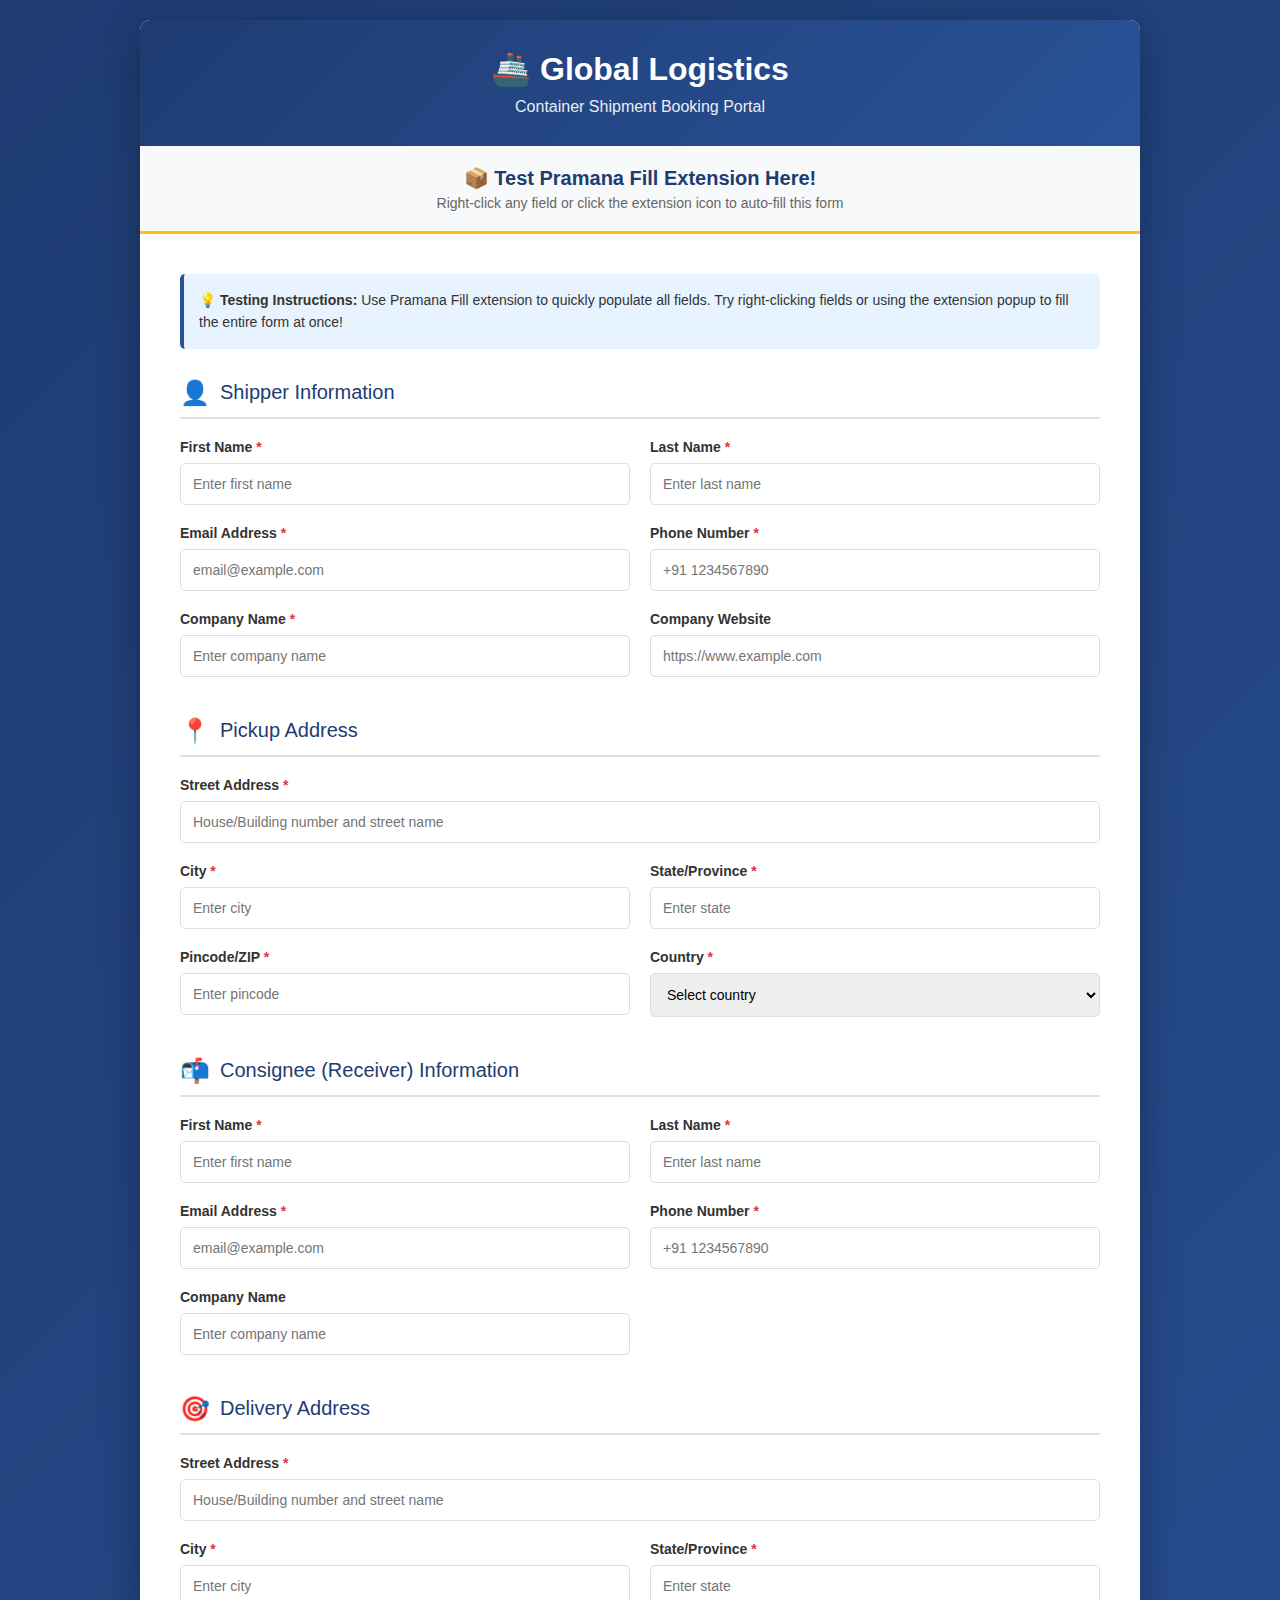
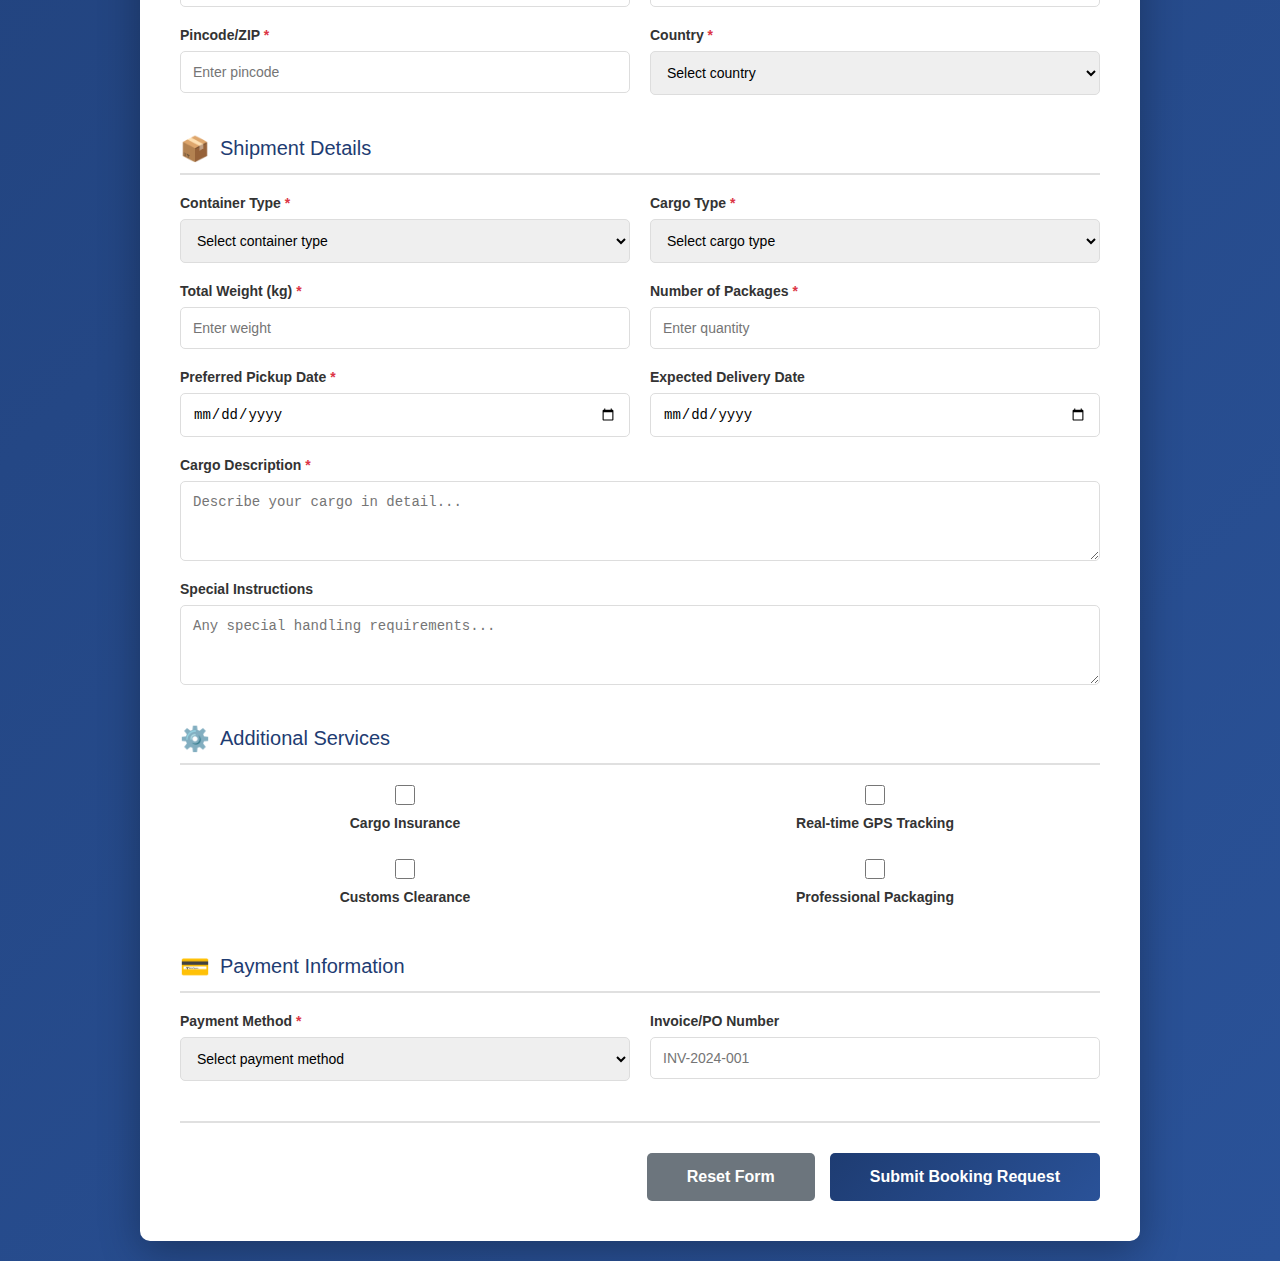
<file: index.html>
<!DOCTYPE html>
<html lang="en">
<head>
  <meta charset="UTF-8">
  <meta name="viewport" content="width=device-width, initial-scale=1.0">
  <title>Global Logistics - Container Shipment Booking</title>
  <style>
    * {
      margin: 0;
      padding: 0;
      box-sizing: border-box;
    }

    body {
      font-family: 'Segoe UI', Tahoma, Geneva, Verdana, sans-serif;
      background: linear-gradient(135deg, #1e3c72 0%, #2a5298 100%);
      min-height: 100vh;
      padding: 20px;
    }

    .container {
      max-width: 1000px;
      margin: 0 auto;
      background: white;
      border-radius: 10px;
      box-shadow: 0 10px 40px rgba(0,0,0,0.3);
      overflow: hidden;
    }

    .header {
      background: linear-gradient(135deg, #1e3c72 0%, #2a5298 100%);
      color: white;
      padding: 30px;
      text-align: center;
    }

    .header h1 {
      font-size: 32px;
      margin-bottom: 10px;
    }

    .header p {
      font-size: 16px;
      opacity: 0.9;
    }

    .banner {
      background: #f8f9fa;
      padding: 20px;
      text-align: center;
      border-bottom: 3px solid #ffc107;
    }

    .banner h2 {
      color: #1e3c72;
      font-size: 20px;
      margin-bottom: 5px;
    }

    .banner p {
      color: #666;
      font-size: 14px;
    }

    .form-container {
      padding: 40px;
    }

    .section {
      margin-bottom: 40px;
    }

    .section-title {
      font-size: 20px;
      color: #1e3c72;
      margin-bottom: 20px;
      padding-bottom: 10px;
      border-bottom: 2px solid #e0e0e0;
      display: flex;
      align-items: center;
      gap: 10px;
    }

    .section-title .icon {
      font-size: 24px;
    }

    .form-grid {
      display: grid;
      grid-template-columns: repeat(2, 1fr);
      gap: 20px;
    }

    .form-group {
      display: flex;
      flex-direction: column;
    }

    .form-group.full-width {
      grid-column: span 2;
    }

    label {
      font-size: 14px;
      font-weight: 600;
      color: #333;
      margin-bottom: 8px;
    }

    label .required {
      color: #dc3545;
    }

    input, select, textarea {
      padding: 12px;
      border: 1px solid #ddd;
      border-radius: 5px;
      font-size: 14px;
      transition: border-color 0.3s;
    }

    input:focus, select:focus, textarea:focus {
      outline: none;
      border-color: #2a5298;
    }

    textarea {
      resize: vertical;
      min-height: 80px;
    }

    .checkbox-group {
      display: flex;
      align-items: center;
      gap: 10px;
    }

    .checkbox-group input[type="checkbox"] {
      width: 20px;
      height: 20px;
    }

    .submit-section {
      margin-top: 40px;
      padding-top: 30px;
      border-top: 2px solid #e0e0e0;
      display: flex;
      gap: 15px;
      justify-content: flex-end;
    }

    button {
      padding: 15px 40px;
      border: none;
      border-radius: 5px;
      font-size: 16px;
      font-weight: 600;
      cursor: pointer;
      transition: all 0.3s;
    }

    .btn-primary {
      background: linear-gradient(135deg, #1e3c72 0%, #2a5298 100%);
      color: white;
    }

    .btn-primary:hover {
      transform: translateY(-2px);
      box-shadow: 0 5px 15px rgba(30, 60, 114, 0.4);
    }

    .btn-secondary {
      background: #6c757d;
      color: white;
    }

    .btn-secondary:hover {
      background: #5a6268;
    }

    .info-box {
      background: #e7f3ff;
      border-left: 4px solid #2a5298;
      padding: 15px;
      margin-bottom: 30px;
      border-radius: 5px;
    }

    .info-box p {
      font-size: 14px;
      color: #333;
      line-height: 1.6;
    }

    .success-message {
      display: none;
      background: #d4edda;
      border: 1px solid #c3e6cb;
      color: #155724;
      padding: 20px;
      border-radius: 5px;
      margin-top: 20px;
      text-align: center;
    }

    @media (max-width: 768px) {
      .form-grid {
        grid-template-columns: 1fr;
      }

      .form-group.full-width {
        grid-column: span 1;
      }

      .form-container {
        padding: 20px;
      }
    }
  </style>
</head>
<body>
  <div class="container">
    <div class="header">
      <h1>🚢 Global Logistics</h1>
      <p>Container Shipment Booking Portal</p>
    </div>

    <div class="banner">
      <h2>📦 Test Pramana Fill Extension Here!</h2>
      <p>Right-click any field or click the extension icon to auto-fill this form</p>
    </div>

    <div class="form-container">
      <div class="info-box">
        <p><strong>💡 Testing Instructions:</strong> Use Pramana Fill extension to quickly populate all fields. Try right-clicking fields or using the extension popup to fill the entire form at once!</p>
      </div>

      <form id="bookingForm">
        <!-- Shipper Information -->
        <div class="section">
          <div class="section-title">
            <span class="icon">👤</span>
            <span>Shipper Information</span>
          </div>
          <div class="form-grid">
            <div class="form-group">
              <label for="shipperFirstName">First Name <span class="required">*</span></label>
              <input type="text" id="shipperFirstName" name="shipperFirstName" placeholder="Enter first name" required>
            </div>
            <div class="form-group">
              <label for="shipperLastName">Last Name <span class="required">*</span></label>
              <input type="text" id="shipperLastName" name="shipperLastName" placeholder="Enter last name" required>
            </div>
            <div class="form-group">
              <label for="shipperEmail">Email Address <span class="required">*</span></label>
              <input type="email" id="shipperEmail" name="shipperEmail" placeholder="email@example.com" required>
            </div>
            <div class="form-group">
              <label for="shipperPhone">Phone Number <span class="required">*</span></label>
              <input type="tel" id="shipperPhone" name="shipperPhone" placeholder="+91 1234567890" required>
            </div>
            <div class="form-group">
              <label for="shipperCompany">Company Name <span class="required">*</span></label>
              <input type="text" id="shipperCompany" name="shipperCompany" placeholder="Enter company name" required>
            </div>
            <div class="form-group">
              <label for="shipperWebsite">Company Website</label>
              <input type="url" id="shipperWebsite" name="shipperWebsite" placeholder="https://www.example.com">
            </div>
          </div>
        </div>

        <!-- Pickup Address -->
        <div class="section">
          <div class="section-title">
            <span class="icon">📍</span>
            <span>Pickup Address</span>
          </div>
          <div class="form-grid">
            <div class="form-group full-width">
              <label for="pickupAddress">Street Address <span class="required">*</span></label>
              <input type="text" id="pickupAddress" name="pickupAddress" placeholder="House/Building number and street name" required>
            </div>
            <div class="form-group">
              <label for="pickupCity">City <span class="required">*</span></label>
              <input type="text" id="pickupCity" name="pickupCity" placeholder="Enter city" required>
            </div>
            <div class="form-group">
              <label for="pickupState">State/Province <span class="required">*</span></label>
              <input type="text" id="pickupState" name="pickupState" placeholder="Enter state" required>
            </div>
            <div class="form-group">
              <label for="pickupPincode">Pincode/ZIP <span class="required">*</span></label>
              <input type="text" id="pickupPincode" name="pickupPincode" placeholder="Enter pincode" required>
            </div>
            <div class="form-group">
              <label for="pickupCountry">Country <span class="required">*</span></label>
              <select id="pickupCountry" name="pickupCountry" required>
                <option value="">Select country</option>
                <option value="india">India</option>
                <option value="usa">United States</option>
                <option value="china">China</option>
                <option value="uk">United Kingdom</option>
                <option value="germany">Germany</option>
              </select>
            </div>
          </div>
        </div>

        <!-- Consignee Information -->
        <div class="section">
          <div class="section-title">
            <span class="icon">📬</span>
            <span>Consignee (Receiver) Information</span>
          </div>
          <div class="form-grid">
            <div class="form-group">
              <label for="consigneeFirstName">First Name <span class="required">*</span></label>
              <input type="text" id="consigneeFirstName" name="consigneeFirstName" placeholder="Enter first name" required>
            </div>
            <div class="form-group">
              <label for="consigneeLastName">Last Name <span class="required">*</span></label>
              <input type="text" id="consigneeLastName" name="consigneeLastName" placeholder="Enter last name" required>
            </div>
            <div class="form-group">
              <label for="consigneeEmail">Email Address <span class="required">*</span></label>
              <input type="email" id="consigneeEmail" name="consigneeEmail" placeholder="email@example.com" required>
            </div>
            <div class="form-group">
              <label for="consigneePhone">Phone Number <span class="required">*</span></label>
              <input type="tel" id="consigneePhone" name="consigneePhone" placeholder="+91 1234567890" required>
            </div>
            <div class="form-group">
              <label for="consigneeCompany">Company Name</label>
              <input type="text" id="consigneeCompany" name="consigneeCompany" placeholder="Enter company name">
            </div>
          </div>
        </div>

        <!-- Delivery Address -->
        <div class="section">
          <div class="section-title">
            <span class="icon">🎯</span>
            <span>Delivery Address</span>
          </div>
          <div class="form-grid">
            <div class="form-group full-width">
              <label for="deliveryAddress">Street Address <span class="required">*</span></label>
              <input type="text" id="deliveryAddress" name="deliveryAddress" placeholder="House/Building number and street name" required>
            </div>
            <div class="form-group">
              <label for="deliveryCity">City <span class="required">*</span></label>
              <input type="text" id="deliveryCity" name="deliveryCity" placeholder="Enter city" required>
            </div>
            <div class="form-group">
              <label for="deliveryState">State/Province <span class="required">*</span></label>
              <input type="text" id="deliveryState" name="deliveryState" placeholder="Enter state" required>
            </div>
            <div class="form-group">
              <label for="deliveryPincode">Pincode/ZIP <span class="required">*</span></label>
              <input type="text" id="deliveryPincode" name="deliveryPincode" placeholder="Enter pincode" required>
            </div>
            <div class="form-group">
              <label for="deliveryCountry">Country <span class="required">*</span></label>
              <select id="deliveryCountry" name="deliveryCountry" required>
                <option value="">Select country</option>
                <option value="india">India</option>
                <option value="usa">United States</option>
                <option value="china">China</option>
                <option value="uk">United Kingdom</option>
                <option value="germany">Germany</option>
              </select>
            </div>
          </div>
        </div>

        <!-- Shipment Details -->
        <div class="section">
          <div class="section-title">
            <span class="icon">📦</span>
            <span>Shipment Details</span>
          </div>
          <div class="form-grid">
            <div class="form-group">
              <label for="containerType">Container Type <span class="required">*</span></label>
              <select id="containerType" name="containerType" required>
                <option value="">Select container type</option>
                <option value="20ft">20ft Standard</option>
                <option value="40ft">40ft Standard</option>
                <option value="40ft-hc">40ft High Cube</option>
                <option value="20ft-reefer">20ft Reefer</option>
                <option value="40ft-reefer">40ft Reefer</option>
              </select>
            </div>
            <div class="form-group">
              <label for="cargoType">Cargo Type <span class="required">*</span></label>
              <select id="cargoType" name="cargoType" required>
                <option value="">Select cargo type</option>
                <option value="general">General Cargo</option>
                <option value="hazardous">Hazardous Materials</option>
                <option value="perishable">Perishable Goods</option>
                <option value="electronics">Electronics</option>
                <option value="textiles">Textiles</option>
              </select>
            </div>
            <div class="form-group">
              <label for="weight">Total Weight (kg) <span class="required">*</span></label>
              <input type="number" id="weight" name="weight" placeholder="Enter weight" min="1" required>
            </div>
            <div class="form-group">
              <label for="quantity">Number of Packages <span class="required">*</span></label>
              <input type="number" id="quantity" name="quantity" placeholder="Enter quantity" min="1" required>
            </div>
            <div class="form-group">
              <label for="pickupDate">Preferred Pickup Date <span class="required">*</span></label>
              <input type="date" id="pickupDate" name="pickupDate" required>
            </div>
            <div class="form-group">
              <label for="deliveryDate">Expected Delivery Date</label>
              <input type="date" id="deliveryDate" name="deliveryDate">
            </div>
            <div class="form-group full-width">
              <label for="cargoDescription">Cargo Description <span class="required">*</span></label>
              <textarea id="cargoDescription" name="cargoDescription" placeholder="Describe your cargo in detail..." required></textarea>
            </div>
            <div class="form-group full-width">
              <label for="specialInstructions">Special Instructions</label>
              <textarea id="specialInstructions" name="specialInstructions" placeholder="Any special handling requirements..."></textarea>
            </div>
          </div>
        </div>

        <!-- Additional Services -->
        <div class="section">
          <div class="section-title">
            <span class="icon">⚙️</span>
            <span>Additional Services</span>
          </div>
          <div class="form-grid">
            <div class="form-group checkbox-group">
              <input type="checkbox" id="insurance" name="insurance">
              <label for="insurance">Cargo Insurance</label>
            </div>
            <div class="form-group checkbox-group">
              <input type="checkbox" id="tracking" name="tracking">
              <label for="tracking">Real-time GPS Tracking</label>
            </div>
            <div class="form-group checkbox-group">
              <input type="checkbox" id="customs" name="customs">
              <label for="customs">Customs Clearance</label>
            </div>
            <div class="form-group checkbox-group">
              <input type="checkbox" id="packaging" name="packaging">
              <label for="packaging">Professional Packaging</label>
            </div>
          </div>
        </div>

        <!-- Payment Information -->
        <div class="section">
          <div class="section-title">
            <span class="icon">💳</span>
            <span>Payment Information</span>
          </div>
          <div class="form-grid">
            <div class="form-group">
              <label for="paymentMethod">Payment Method <span class="required">*</span></label>
              <select id="paymentMethod" name="paymentMethod" required>
                <option value="">Select payment method</option>
                <option value="credit">Credit Card</option>
                <option value="debit">Debit Card</option>
                <option value="bank">Bank Transfer</option>
                <option value="cod">Cash on Delivery</option>
              </select>
            </div>
            <div class="form-group">
              <label for="invoiceNumber">Invoice/PO Number</label>
              <input type="text" id="invoiceNumber" name="invoiceNumber" placeholder="INV-2024-001">
            </div>
          </div>
        </div>

        <!-- Submit Section -->
        <div class="submit-section">
          <button type="button" class="btn-secondary" onclick="resetForm()">Reset Form</button>
          <button type="submit" class="btn-primary">Submit Booking Request</button>
        </div>

        <div class="success-message" id="successMessage">
          <h3>✅ Booking Request Submitted Successfully!</h3>
          <p>Your shipment booking has been received. We'll contact you shortly with a quote.</p>
        </div>
      </form>
    </div>
  </div>

  <script>
    const form = document.getElementById('bookingForm');
    const successMessage = document.getElementById('successMessage');

    form.addEventListener('submit', (e) => {
      e.preventDefault();
      
      // Scroll to top
      window.scrollTo({ top: 0, behavior: 'smooth' });
      
      // Show success message
      successMessage.style.display = 'block';
      
      // Hide form
      form.style.display = 'none';
      
      // Reset after 5 seconds
      setTimeout(() => {
        successMessage.style.display = 'none';
        form.style.display = 'block';
        form.reset();
      }, 5000);
    });

    function resetForm() {
      if (confirm('Are you sure you want to reset the form?')) {
        form.reset();
      }
    }
  </script>
</body>
</html>
</file>
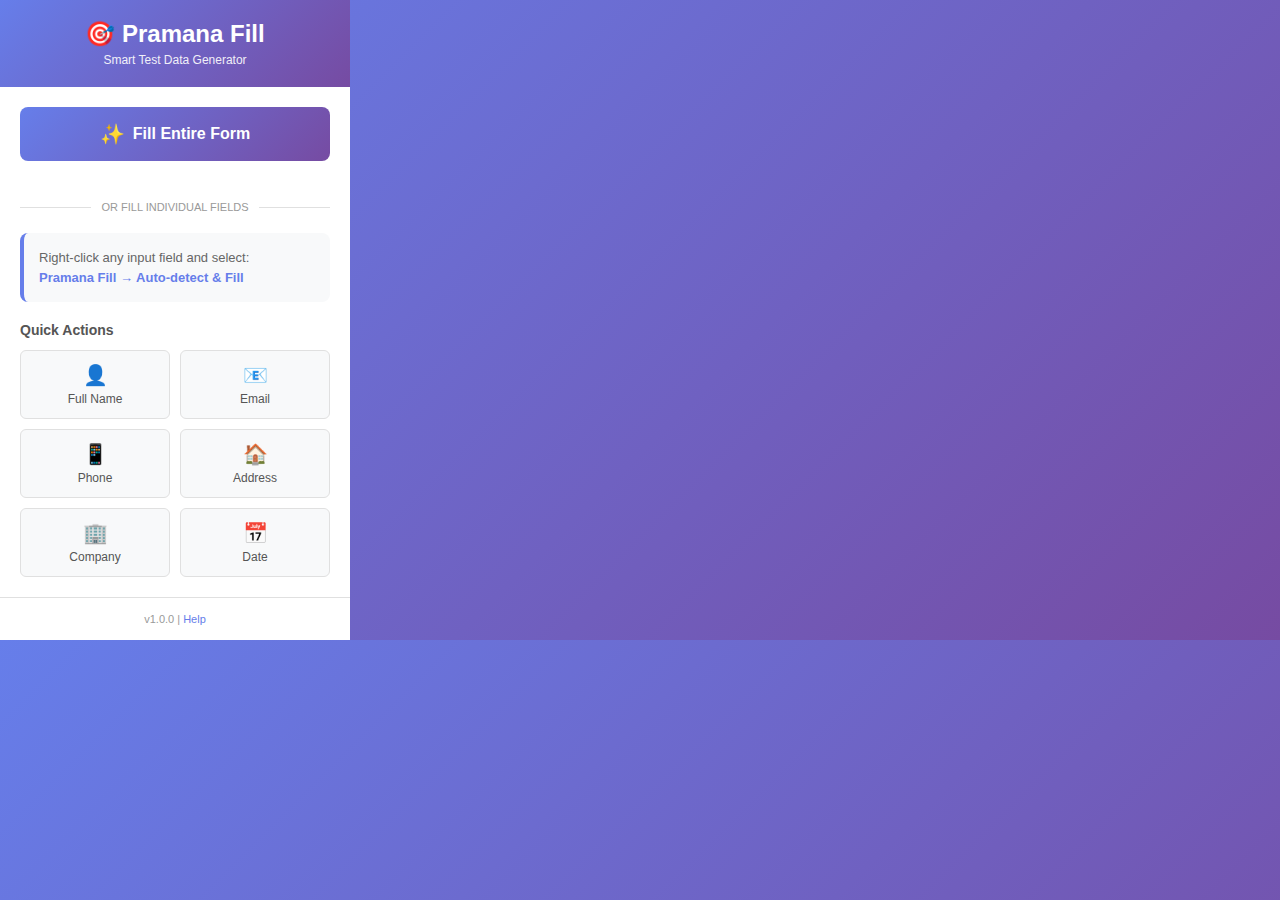
<file: popup.html>
<!DOCTYPE html>
<html lang="en">
<head>
  <meta charset="UTF-8">
  <meta name="viewport" content="width=device-width, initial-scale=1.0">
  <title>Pramana Fill</title>
  <link rel="stylesheet" href="popup.css">
</head>
<body>
  <div class="container">
    <div class="header">
      <h1>🎯 Pramana Fill</h1>
      <p class="tagline">Smart Test Data Generator</p>
    </div>
    
    <div class="main-action">
      <button id="fillFormBtn" class="btn-primary">
        <span class="icon">✨</span>
        Fill Entire Form
      </button>
    </div>
    
    <div class="divider">
      <span>OR FILL INDIVIDUAL FIELDS</span>
    </div>
    
    <div class="info-box">
      <p>Right-click any input field and select:</p>
      <p><strong>Pramana Fill → Auto-detect & Fill</strong></p>
    </div>
    
    <div class="quick-actions">
      <h3>Quick Actions</h3>
      <div class="action-grid">
        <button class="action-btn" data-type="fullName">
          <span class="emoji">👤</span>
          Full Name
        </button>
        <button class="action-btn" data-type="email">
          <span class="emoji">📧</span>
          Email
        </button>
        <button class="action-btn" data-type="phone">
          <span class="emoji">📱</span>
          Phone
        </button>
        <button class="action-btn" data-type="address">
          <span class="emoji">🏠</span>
          Address
        </button>
        <button class="action-btn" data-type="company">
          <span class="emoji">🏢</span>
          Company
        </button>
        <button class="action-btn" data-type="date">
          <span class="emoji">📅</span>
          Date
        </button>
      </div>
    </div>
    
    <div class="footer">
      <p>v1.0.0 | <a href="#" id="helpLink">Help</a></p>
    </div>
  </div>
  
  <script src="popup.js"></script>
</body>
</html>
</file>
<file: popup.css>
* {
  margin: 0;
  padding: 0;
  box-sizing: border-box;
}

body {
  width: 350px;
  font-family: -apple-system, BlinkMacSystemFont, 'Segoe UI', Roboto, Oxygen, Ubuntu, Cantarell, sans-serif;
  background: linear-gradient(135deg, #667eea 0%, #764ba2 100%);
  color: #333;
}

.container {
  background: white;
  min-height: 400px;
}

.header {
  background: linear-gradient(135deg, #667eea 0%, #764ba2 100%);
  color: white;
  padding: 20px;
  text-align: center;
}

.header h1 {
  font-size: 24px;
  margin-bottom: 5px;
  font-weight: 600;
}

.tagline {
  font-size: 12px;
  opacity: 0.9;
}

.main-action {
  padding: 20px;
  text-align: center;
}

.btn-primary {
  width: 100%;
  padding: 15px;
  background: linear-gradient(135deg, #667eea 0%, #764ba2 100%);
  color: white;
  border: none;
  border-radius: 8px;
  font-size: 16px;
  font-weight: 600;
  cursor: pointer;
  display: flex;
  align-items: center;
  justify-content: center;
  gap: 8px;
  transition: transform 0.2s, box-shadow 0.2s;
}

.btn-primary:hover {
  transform: translateY(-2px);
  box-shadow: 0 4px 12px rgba(102, 126, 234, 0.4);
}

.btn-primary:active {
  transform: translateY(0);
}

.icon {
  font-size: 20px;
}

.divider {
  text-align: center;
  margin: 20px 0;
  position: relative;
  color: #999;
  font-size: 11px;
}

.divider span {
  background: white;
  padding: 0 10px;
  position: relative;
  z-index: 1;
}

.divider::before {
  content: '';
  position: absolute;
  left: 20px;
  right: 20px;
  top: 50%;
  height: 1px;
  background: #e0e0e0;
}

.info-box {
  margin: 0 20px 20px;
  padding: 15px;
  background: #f8f9fa;
  border-radius: 8px;
  border-left: 4px solid #667eea;
}

.info-box p {
  font-size: 13px;
  line-height: 1.5;
  color: #666;
}

.info-box strong {
  color: #667eea;
}

.quick-actions {
  padding: 0 20px 20px;
}

.quick-actions h3 {
  font-size: 14px;
  margin-bottom: 12px;
  color: #555;
  font-weight: 600;
}

.action-grid {
  display: grid;
  grid-template-columns: repeat(2, 1fr);
  gap: 10px;
}

.action-btn {
  padding: 12px;
  background: #f8f9fa;
  border: 1px solid #e0e0e0;
  border-radius: 6px;
  cursor: pointer;
  transition: all 0.2s;
  display: flex;
  flex-direction: column;
  align-items: center;
  gap: 5px;
  font-size: 12px;
  color: #555;
}

.action-btn:hover {
  background: #667eea;
  color: white;
  border-color: #667eea;
  transform: translateY(-2px);
  box-shadow: 0 2px 8px rgba(102, 126, 234, 0.3);
}

.action-btn .emoji {
  font-size: 20px;
}

.footer {
  padding: 15px 20px;
  text-align: center;
  border-top: 1px solid #e0e0e0;
  font-size: 11px;
  color: #999;
}

.footer a {
  color: #667eea;
  text-decoration: none;
}

.footer a:hover {
  text-decoration: underline;
}
</file>
